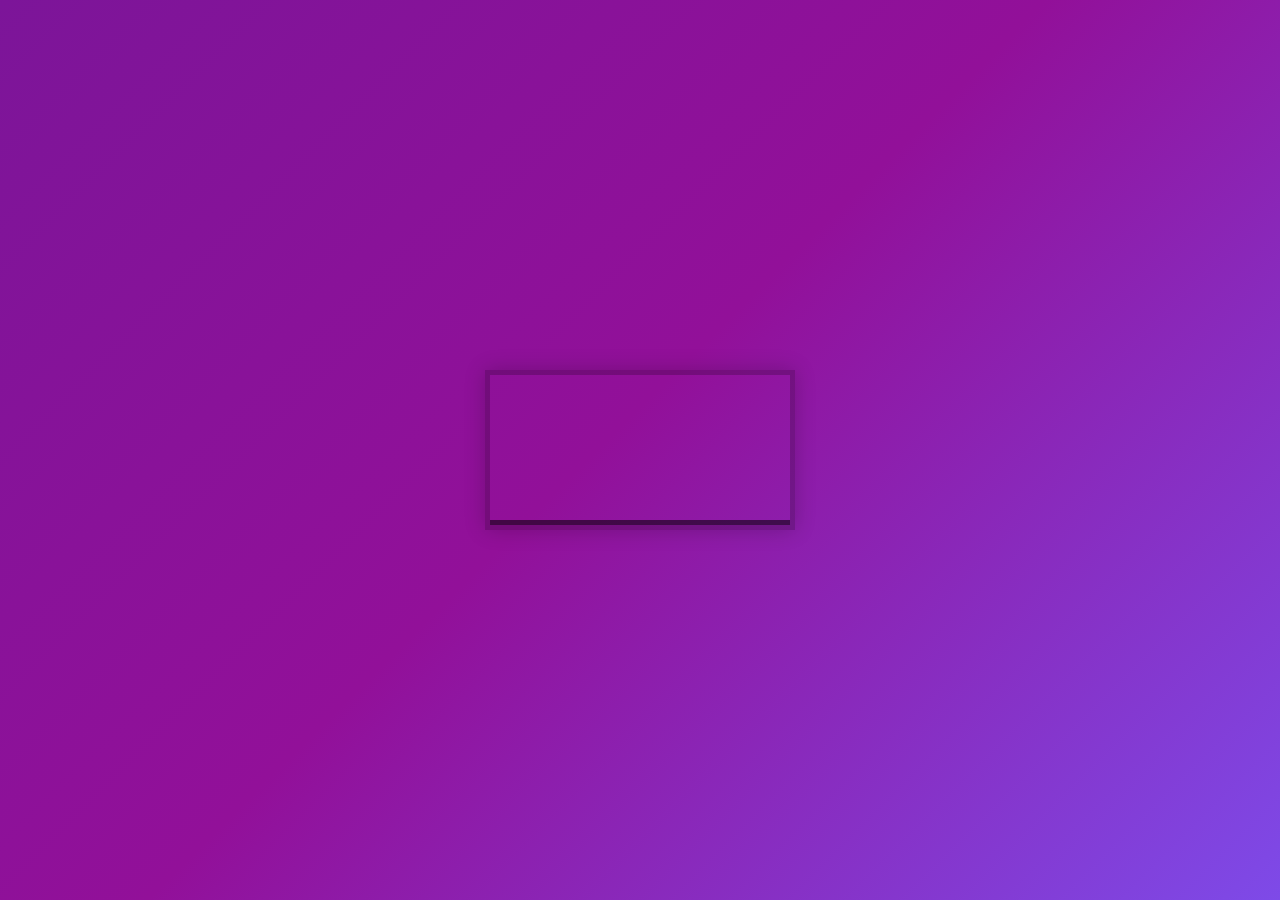
<file: JavaScript30/11 - Custom Video Player/index.html>
<!DOCTYPE html>
<html lang="en">
<head>
  <meta charset="UTF-8">
  <title>HTML Video Player</title>
  <link rel="stylesheet" href="style.css">
</head>
<body>

   <div class="player">
     <video class="player__video viewer" src="https://player.vimeo.com/external/194837908.sd.mp4?s=c350076905b78c67f74d7ee39fdb4fef01d12420&profile_id=164"></video>

     <div class="player__controls">
       <div class="progress">
        <div class="progress__filled"></div>
       </div>
       <button class="player__button toggle" title="Toggle Play">
         <span class="play-icon">►</span>
         <span class="pause-icon">❚❚</span>
       </button>
       <input type="range" name="volume" class="player__slider" min="0" max="1" step="0.05" value="1">
       <input type="range" name="playbackRate" class="player__slider" min="0.5" max="2" step="0.1" value="1">
       <button data-skip="-10" class="player__button">« 10s</button>
       <button data-skip="25" class="player__button">25s »</button>
     </div>
   </div>

  <script src="scripts.js"></script>
</body>
</html>
</file>
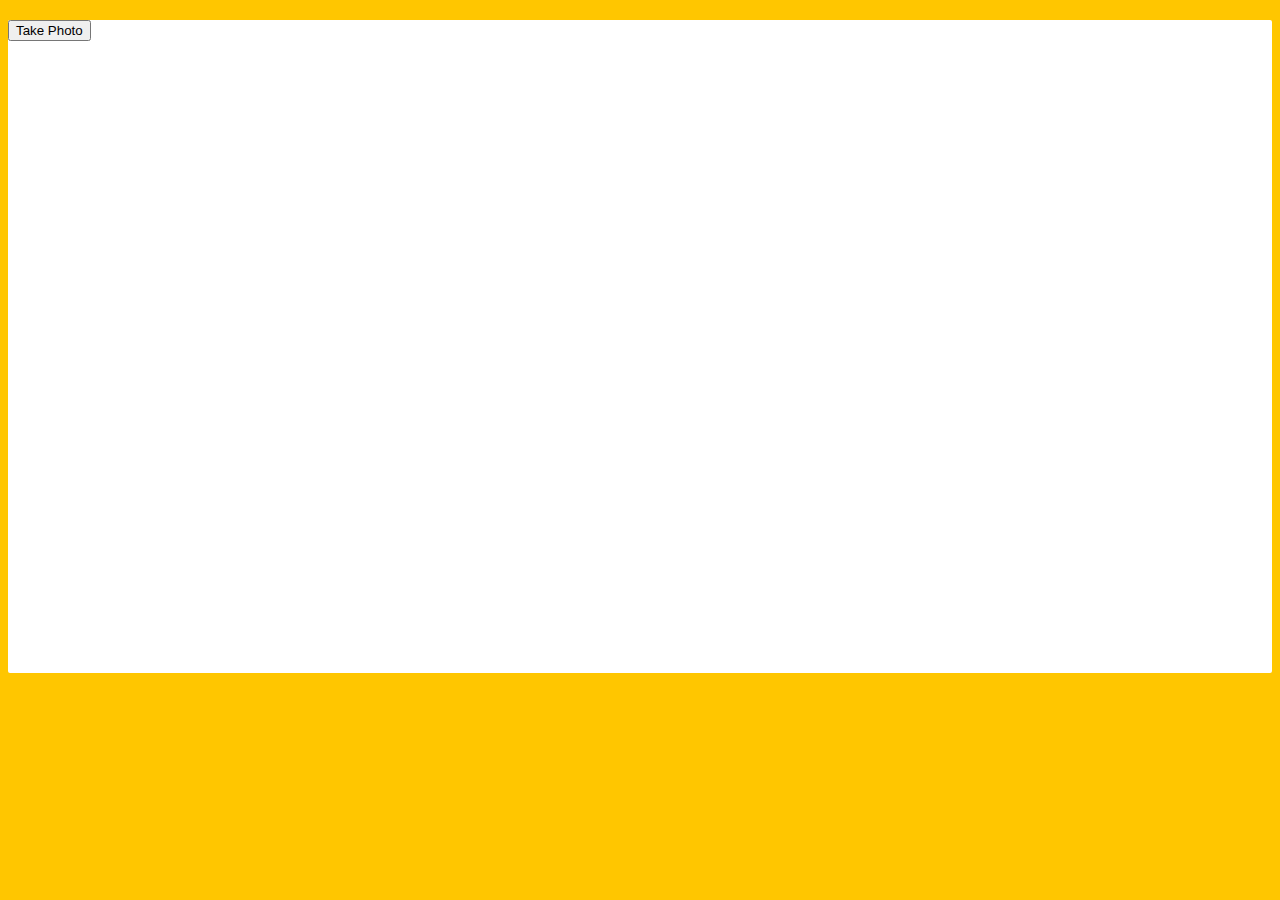
<file: JavaScript30/19 - Webcam Fun/index.html>
<!DOCTYPE html>
<html lang="en">
<head>
  <meta charset="UTF-8">
  <title>Get User Media Code Along!</title>
  <link rel="stylesheet" href="style.css">
</head>
<body>

  <div class="photobooth">
    <div class="controls">
      <button onClick="takePhoto()">Take Photo</button>
<!--       <div class="rgb">
        <label for="rmin">Red Min:</label>
        <input type="range" min=0 max=255 name="rmin">
        <label for="rmax">Red Max:</label>
        <input type="range" min=0 max=255 name="rmax">

        <br>

        <label for="gmin">Green Min:</label>
        <input type="range" min=0 max=255 name="gmin">
        <label for="gmax">Green Max:</label>
        <input type="range" min=0 max=255 name="gmax">

        <br>

        <label for="bmin">Blue Min:</label>
        <input type="range" min=0 max=255 name="bmin">
        <label for="bmax">Blue Max:</label>
        <input type="range" min=0 max=255 name="bmax">
      </div> -->
    </div>

    <canvas class="photo"></canvas>
    <video class="player"></video>
    <div class="strip"></div>
  </div>

  <audio class="snap" src="http://wesbos.com/demos/photobooth/snap.mp3" hidden></audio>

  <script src="scripts.js"></script>

</body>
</html>
</file>
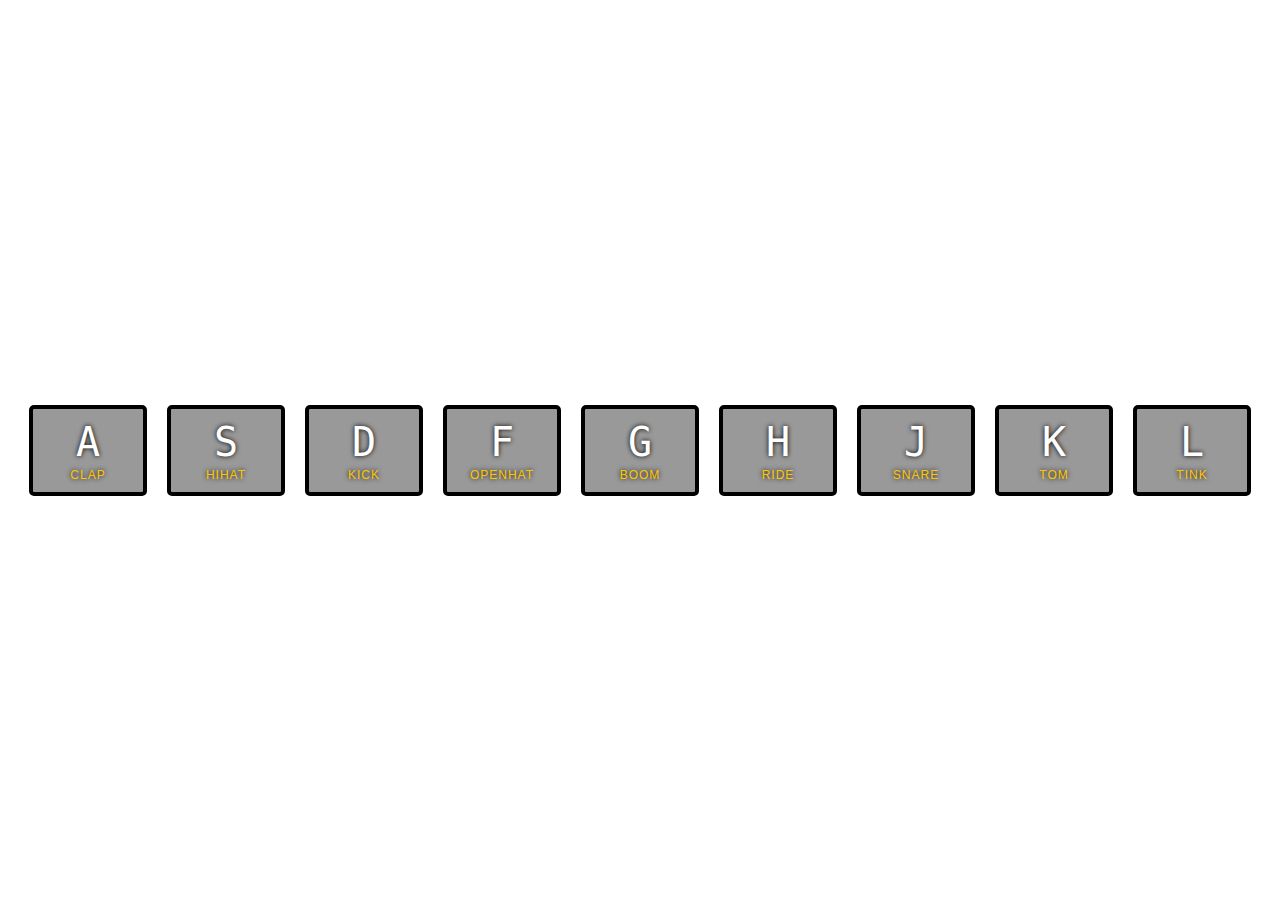
<file: JavaScript30/01 - JavaScript Drum Kit/index-START.html>
<!DOCTYPE html>
<html lang="en">
<head>
  <meta charset="UTF-8">
  <title>JS Drum Kit</title>
  <link rel="stylesheet" href="style.css">
</head>
<body>


  <div class="keys">
    <div data-key="65" class="key">
      <kbd>A</kbd>
      <span class="sound">clap</span>
    </div>
    <div data-key="83" class="key">
      <kbd>S</kbd>
      <span class="sound">hihat</span>
    </div>
    <div data-key="68" class="key">
      <kbd>D</kbd>
      <span class="sound">kick</span>
    </div>
    <div data-key="70" class="key">
      <kbd>F</kbd>
      <span class="sound">openhat</span>
    </div>
    <div data-key="71" class="key">
      <kbd>G</kbd>
      <span class="sound">boom</span>
    </div>
    <div data-key="72" class="key">
      <kbd>H</kbd>
      <span class="sound">ride</span>
    </div>
    <div data-key="74" class="key">
      <kbd>J</kbd>
      <span class="sound">snare</span>
    </div>
    <div data-key="75" class="key">
      <kbd>K</kbd>
      <span class="sound">tom</span>
    </div>
    <div data-key="76" class="key">
      <kbd>L</kbd>
      <span class="sound">tink</span>
    </div>
  </div>

  <audio data-key="65" src="sounds/clap.wav"></audio>
  <audio data-key="83" src="sounds/hihat.wav"></audio>
  <audio data-key="68" src="sounds/kick.wav"></audio>
  <audio data-key="70" src="sounds/openhat.wav"></audio>
  <audio data-key="71" src="sounds/boom.wav"></audio>
  <audio data-key="72" src="sounds/ride.wav"></audio>
  <audio data-key="74" src="sounds/snare.wav"></audio>
  <audio data-key="75" src="sounds/tom.wav"></audio>
  <audio data-key="76" src="sounds/tink.wav"></audio>

<script>
  function playAudio(e) {
    var audio = document.querySelector('audio[data-key="' + e.keyCode + '"]'),
        key =   document.querySelector('div[data-key="' + e.keyCode + '"]');

    if (!audio) return;

    audio.currentTime = 0;
    audio.play();
    key.classList.add('playing');
  }

  function removeTransform(e) {
    if (e.propertyName !='transform') return;
    e.target.classList.remove('playing');
  }

  var keys = document.querySelectorAll('.key');
  keys.forEach((item) => item.addEventListener('transitionend', removeTransform));

  window.addEventListener('keydown', playAudio);
</script>


</body>
</html>
</file>
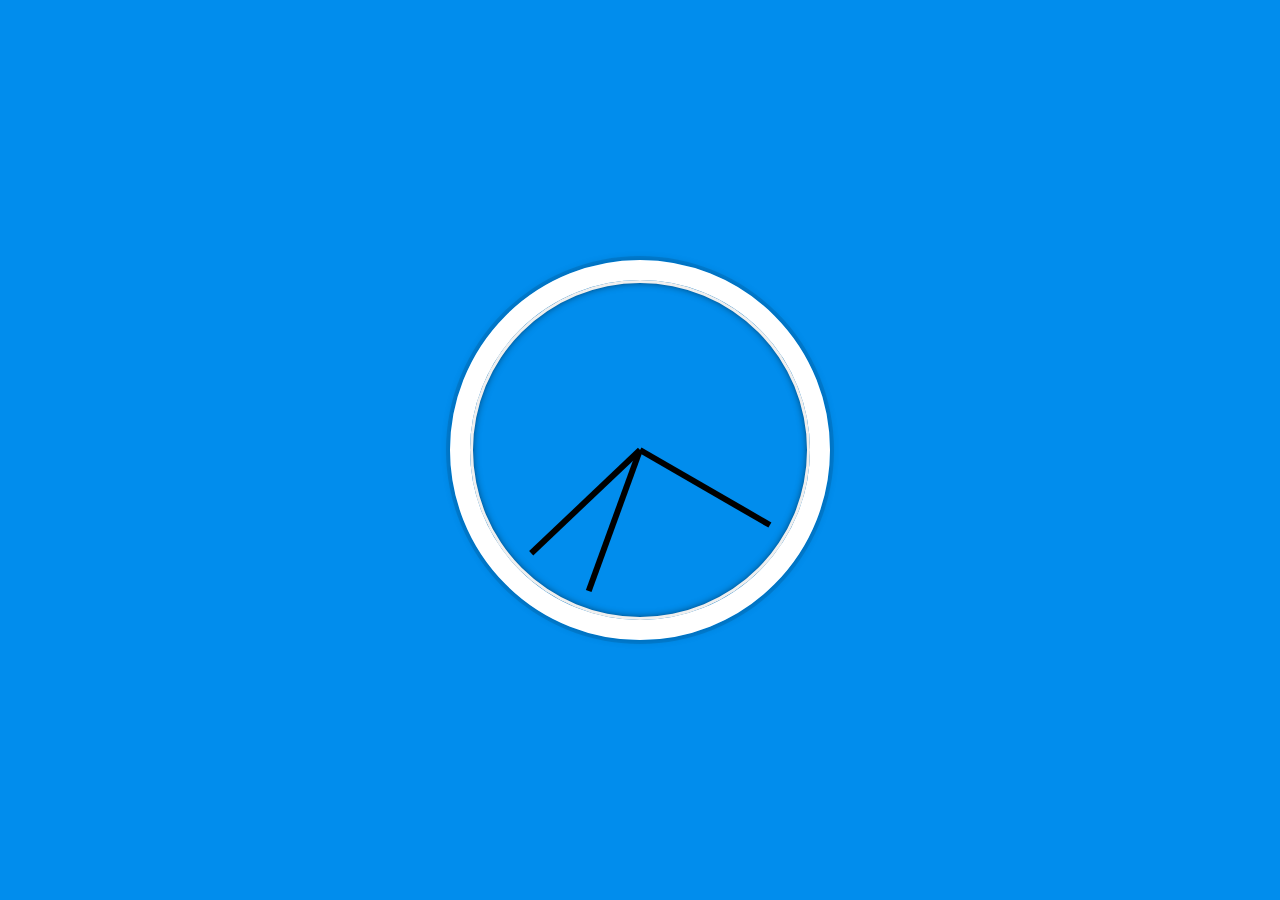
<file: JavaScript30/02 - JS and CSS Clock/index-START.html>
<!DOCTYPE html>
<html lang="en">
<head>
  <meta charset="UTF-8">
  <title>JS + CSS Clock</title>
</head>
<body>


    <div class="clock">
      <div class="clock-face">
        <div class="hand hour-hand"></div>
        <div class="hand min-hand"></div>
        <div class="hand second-hand"></div>
      </div>
    </div>


  <style>
    html {
      background:#018DED url(http://unsplash.it/1500/1000?image=881&blur=50);
      background-size:cover;
      font-family:'helvetica neue';
      text-align: center;
      font-size: 10px;
    }

    body {
      margin: 0;
      font-size: 2rem;
      display:flex;
      flex:1;
      min-height: 100vh;
      align-items: center;
    }

    .clock {
      width: 30rem;
      height: 30rem;
      border:20px solid white;
      border-radius:50%;
      margin:50px auto;
      position: relative;
      padding:2rem;
      box-shadow:
        0 0 0 4px rgba(0,0,0,0.1),
        inset 0 0 0 3px #EFEFEF,
        inset 0 0 10px black,
        0 0 10px rgba(0,0,0,0.2);
    }

    .clock-face {
      position: relative;
      width: 100%;
      height: 100%;
      transform: translateY(-3px); /* account for the height of the clock hands */
    }

    .hand {
      width:50%;
      height:6px;
      background:black;
      position: absolute;
      top:50%;
      transform-origin: 100%;
      transition: all 0.2s;
    }

  </style>

  <script>
    var secHand = document.querySelector('.second-hand'),
        minHand = document.querySelector('.min-hand'),
        hourHand = document.querySelector('.hour-hand');

    function startClock() {
      var date = new Date(),
          hour = date.getHours(),
          min = date.getMinutes(),
          sec = date.getSeconds();

      secDegrees = 360 / 60 * sec + 90;
      minDegrees = (360 / 60 * min) + (sec / 60 * 6) + 90;
      hourDegrees = (360 / 12 * hour) + (min / 60 * 30) + 90;
      secHand.style.transform = 'rotate(' + secDegrees + 'deg)';
      minHand.style.transform = 'rotate(' + minDegrees + 'deg)';
      hourHand.style.transform = 'rotate(' + hourDegrees + 'deg)';
    }

    startClock();
    setInterval(startClock, 1000);
  </script>
</body>
</html>
</file>
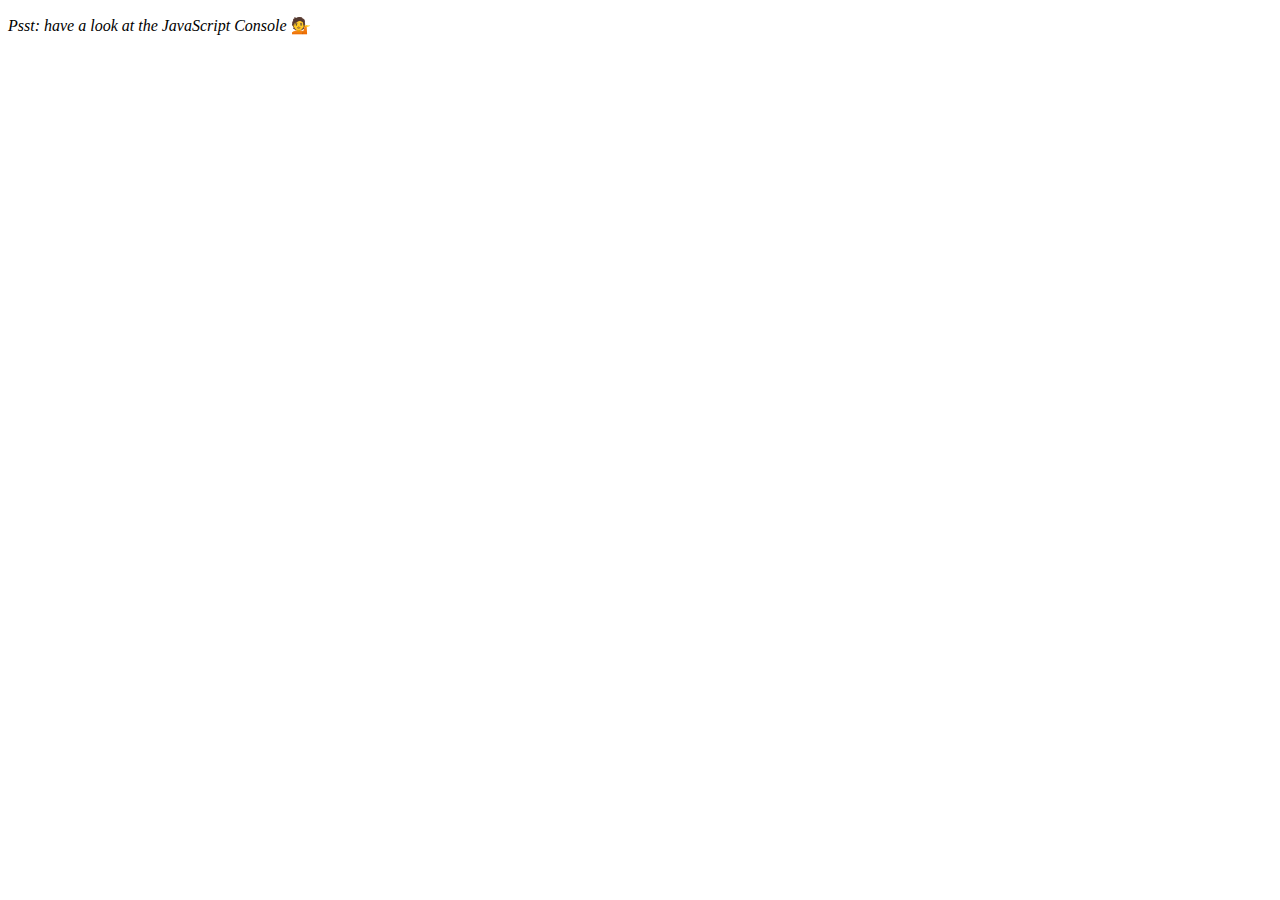
<file: JavaScript30/04 - Array Cardio Day 1/index-START.html>
<!DOCTYPE html>
<html lang="en">
<head>
  <meta charset="UTF-8">
  <title>Array Cardio 💪</title>
</head>
<body>
  <p><em>Psst: have a look at the JavaScript Console</em> 💁</p>
  <script>
    // Get your shorts on - this is an array workout!
    // ## Array Cardio Day 1

    // Some data we can work with

    const inventors = [
      { first: 'Albert', last: 'Einstein', year: 1879, passed: 1955 },
      { first: 'Isaac', last: 'Newton', year: 1643, passed: 1727 },
      { first: 'Galileo', last: 'Galilei', year: 1564, passed: 1642 },
      { first: 'Marie', last: 'Curie', year: 1867, passed: 1934 },
      { first: 'Johannes', last: 'Kepler', year: 1571, passed: 1630 },
      { first: 'Nicolaus', last: 'Copernicus', year: 1473, passed: 1543 },
      { first: 'Max', last: 'Planck', year: 1858, passed: 1947 },
      { first: 'Katherine', last: 'Blodgett', year: 1898, passed: 1979 },
      { first: 'Ada', last: 'Lovelace', year: 1815, passed: 1852 },
      { first: 'Sarah E.', last: 'Goode', year: 1855, passed: 1905 },
      { first: 'Lise', last: 'Meitner', year: 1878, passed: 1968 },
      { first: 'Hanna', last: 'Hammarström', year: 1829, passed: 1909 }
    ];

    const people = ['Beck, Glenn', 'Becker, Carl', 'Beckett, Samuel', 'Beddoes, Mick', 'Beecher, Henry', 'Beethoven, Ludwig', 'Begin, Menachem', 'Belloc, Hilaire', 'Bellow, Saul', 'Benchley, Robert', 'Benenson, Peter', 'Ben-Gurion, David', 'Benjamin, Walter', 'Benn, Tony', 'Bennington, Chester', 'Benson, Leana', 'Bent, Silas', 'Bentsen, Lloyd', 'Berger, Ric', 'Bergman, Ingmar', 'Berio, Luciano', 'Berle, Milton', 'Berlin, Irving', 'Berne, Eric', 'Bernhard, Sandra', 'Berra, Yogi', 'Berry, Halle', 'Berry, Wendell', 'Bethea, Erin', 'Bevan, Aneurin', 'Bevel, Ken', 'Biden, Joseph', 'Bierce, Ambrose', 'Biko, Steve', 'Billings, Josh', 'Biondo, Frank', 'Birrell, Augustine', 'Black, Elk', 'Blair, Robert', 'Blair, Tony', 'Blake, William'];

    // Array.prototype.filter()
    // 1. Filter the list of inventors for those who were born in the 1500's

    var filterArr = inventors.filter(function(item) {
      if (item.year >= 1500 && item.year < 1600) {
        return true;
      }
    });

    console.log(filterArr);

    // Array.prototype.map()
    // 2. Give us an array of the inventors' first and last names

    var mapArr = inventors.map(function(item) {
      return item.first + ' ' + item.last;
    });

    console.log(mapArr);

    // Array.prototype.sort()
    // 3. Sort the inventors by birthdate, oldest to youngest

    const ordered = inventors.sort((a, b) => a.year > b.year ? 1 : -1);
    console.table(ordered);

    // Array.prototype.reduce()
    // 4. How many years did all the inventors live?

    var result = inventors.reduce(function(sum, current) {
      return sum + (current.passed - current.year);
    }, 0)

    console.log(result);

    // 5. Sort the inventors by years lived

    inventors.sort(function(item1, item2) {
      return ((item1.passed - item1.year) - (item2.passed - item2.year));
    });

    console.log(inventors);

    // 6. create a list of Boulevards in Paris that contain 'de' anywhere in the name
    // https://en.wikipedia.org/wiki/Category:Boulevards_in_Paris


    // 7. sort Exercise
    // Sort the people alphabetically by last name



    // 8. Reduce Exercise
    // Sum up the instances of each of these
    const data = ['car', 'car', 'truck', 'truck', 'bike', 'walk', 'car', 'van', 'bike', 'walk', 'car', 'van', 'car', 'truck' ];

    const transportation = data.reduce(function(obj, item) {
      if (!obj[item]) {
        obj[item] = 0;
      }
      obj[item]++;
      return obj;
    }, {});

    console.log(transportation);
  </script>
</body>
</html>
</file>
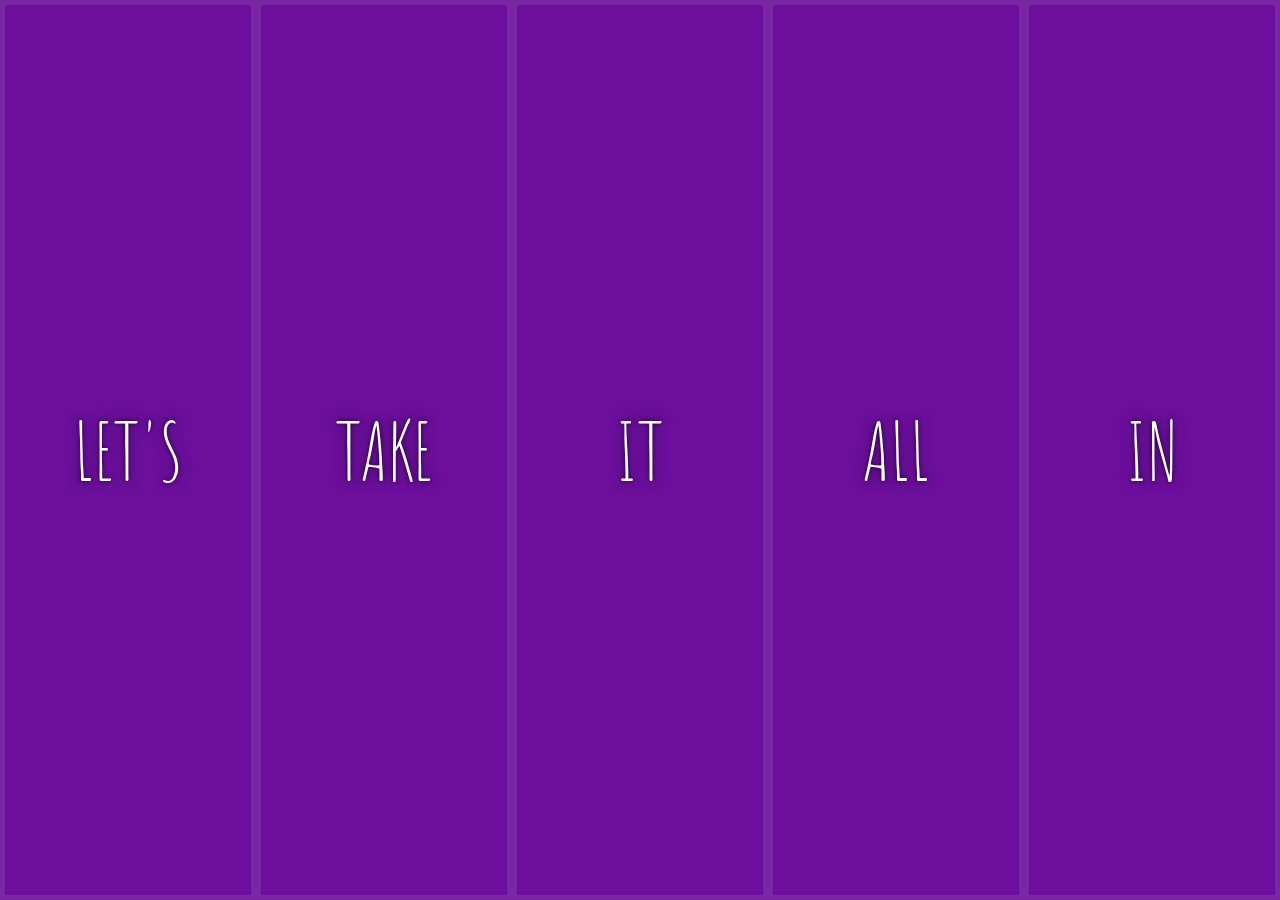
<file: JavaScript30/05 - Flex Panel Gallery/index-START.html>
<!DOCTYPE html>
<html lang="en">
<head>
  <meta charset="UTF-8">
  <title>Flex Panels 💪</title>
  <link href='https://fonts.googleapis.com/css?family=Amatic+SC' rel='stylesheet' type='text/css'>
</head>
<body>
  <style>
    html {
      box-sizing: border-box;
      background:#ffc600;
      font-family:'helvetica neue';
      font-size: 20px;
      font-weight: 200;
    }
    body {
      margin: 0;
    }
    *, *:before, *:after {
      box-sizing: inherit;
    }

    .panels {
      min-height:100vh;
      overflow: hidden;
      display: flex;
    }

    .panel {
      background:#6B0F9C;
      box-shadow:inset 0 0 0 5px rgba(255,255,255,0.1);
      color:white;
      text-align: center;
      align-items:center;
      /* Safari transitionend event.propertyName === flex */
      /* Chrome + FF transitionend event.propertyName === flex-grow */
      transition:
        font-size 0.7s cubic-bezier(0.61,-0.19, 0.7,-0.11),
        flex 0.7s cubic-bezier(0.61,-0.19, 0.7,-0.11),
        background 0.2s;
      font-size: 20px;
      background-size:cover;
      background-position:center;
      flex: 1;
      display: flex;
      flex-direction: column;
      justify-content: center;
    }

    .panel.open-panel {
      flex: 5;
    }


    .panel1 { background-image:url(https://source.unsplash.com/gYl-UtwNg_I/1500x1500); }
    .panel2 { background-image:url(https://source.unsplash.com/rFKUFzjPYiQ/1500x1500); }
    .panel3 { background-image:url(https://images.unsplash.com/photo-1465188162913-8fb5709d6d57?ixlib=rb-0.3.5&q=80&fm=jpg&crop=faces&cs=tinysrgb&w=1500&h=1500&fit=crop&s=967e8a713a4e395260793fc8c802901d); }
    .panel4 { background-image:url(https://source.unsplash.com/ITjiVXcwVng/1500x1500); }
    .panel5 { background-image:url(https://source.unsplash.com/3MNzGlQM7qs/1500x1500); }

    .panel > * {
      flex: 1;
      display: flex;
      align-items: center;
      justify-content: center;
      margin:0;
      width: 100%;
      transition:transform 0.5s;
    }

    .panel > p:first-child {
      transform: translateY(-100%);
    }
    .panel > p:last-child {
      transform: translateY(100%);
    }

    .panel.open-panel > p {
      transform: translateY(0%);
    }

    .panel p {
      text-transform: uppercase;
      font-family: 'Amatic SC', cursive;
      text-shadow:0 0 4px rgba(0, 0, 0, 0.72), 0 0 14px rgba(0, 0, 0, 0.45);
      font-size: 2em;
    }
    .panel p:nth-child(2) {
      font-size: 4em;
    }

    .panel.open-panel {
      font-size:40px;
    }

  </style>


  <div class="panels">
    <div class="panel panel1">
      <p>Hey</p>
      <p>Let's</p>
      <p>Dance</p>
    </div>
    <div class="panel panel2">
      <p>Give</p>
      <p>Take</p>
      <p>Receive</p>
    </div>
    <div class="panel panel3">
      <p>Experience</p>
      <p>It</p>
      <p>Today</p>
    </div>
    <div class="panel panel4">
      <p>Give</p>
      <p>All</p>
      <p>You can</p>
    </div>
    <div class="panel panel5">
      <p>Life</p>
      <p>In</p>
      <p>Motion</p>
    </div>
  </div>

  <script>
  const panels = document.querySelectorAll('.panel');

  function openPanel() {
    if (this.classList.contains('open-panel')) {
      this.classList.remove('open-panel');
    }
    else {
      panels.forEach(panel => panel.classList.remove('open-panel'));
      this.classList.add('open-panel');
    }
  }

  panels.forEach(panel => panel.addEventListener('click', openPanel));
  </script>


</body>
</html>
</file>
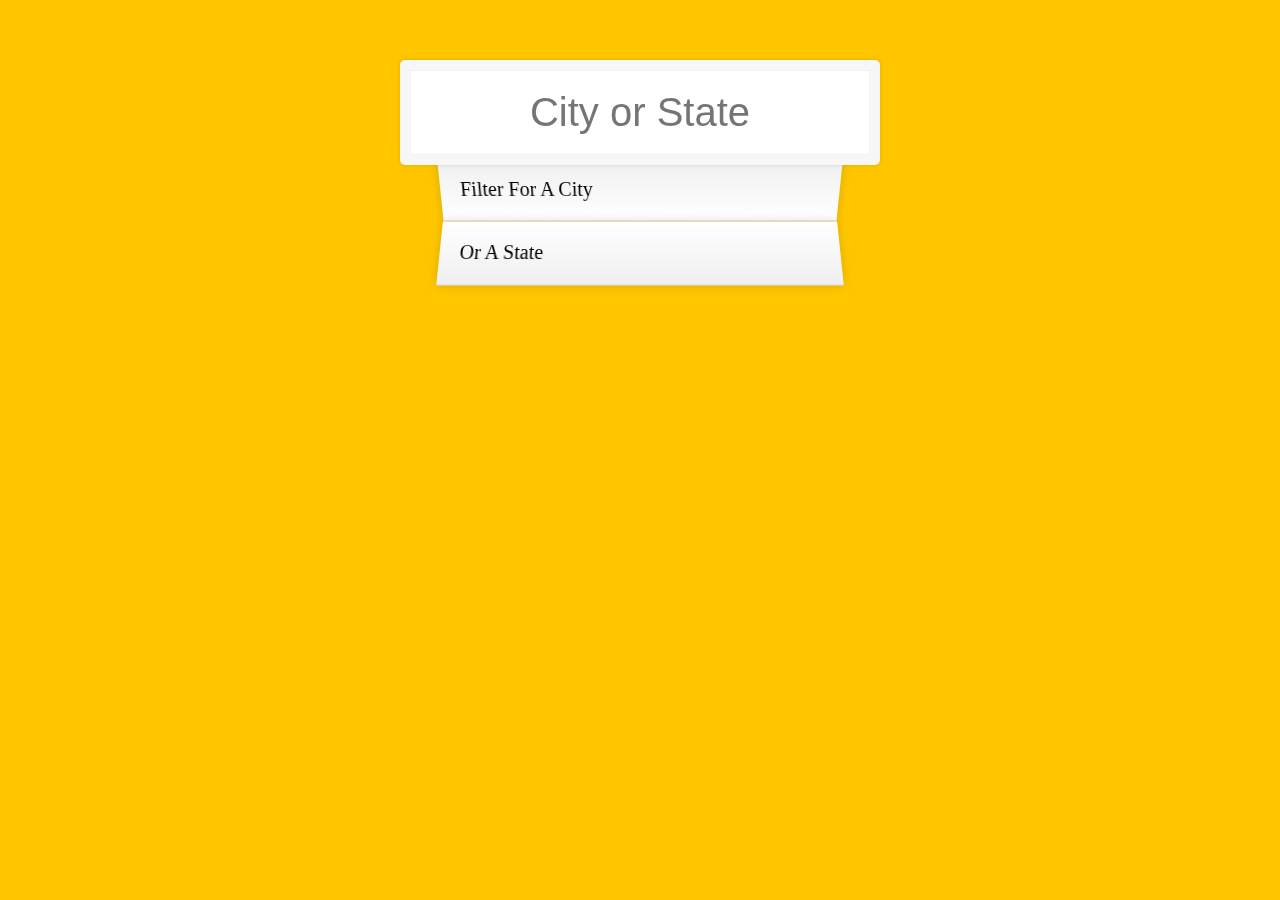
<file: JavaScript30/06 - Type Ahead/index-FINISHED.html>
<!DOCTYPE html>
<html lang="en">
<head>
  <meta charset="UTF-8">
  <title>Type Ahead 👀</title>
  <link rel="stylesheet" href="style.css">
</head>
<body>

  <form class="search-form">
    <input type="text" class="search" placeholder="City or State">
    <ul class="suggestions">
      <li>Filter for a city</li>
      <li>or a state</li>
    </ul>
  </form>
<script>
const endpoint = 'https://gist.githubusercontent.com/Miserlou/c5cd8364bf9b2420bb29/raw/2bf258763cdddd704f8ffd3ea9a3e81d25e2c6f6/cities.json';

const cities = [];
fetch(endpoint)
  .then(blob => blob.json())
  .then(data => cities.push(...data));

function findMatches(wordToMatch, cities) {
  return cities.filter(place => {
    // here we need to figure out if the city or state matches what was searched
    const regex = new RegExp(wordToMatch, 'gi');
    return place.city.match(regex) || place.state.match(regex)
  });
}

function numberWithCommas(x) {
  return x.toString().replace(/\B(?=(\d{3})+(?!\d))/g, ',');
}

function displayMatches() {
  const matchArray = findMatches(this.value, cities);
  const html = matchArray.map(place => {
    const regex = new RegExp(this.value, 'gi');
    const cityName = place.city.replace(regex, `<span class="hl">${this.value}</span>`);
    const stateName = place.state.replace(regex, `<span class="hl">${this.value}</span>`);
    return `
      <li>
        <span class="name">${cityName}, ${stateName}</span>
        <span class="population">${numberWithCommas(place.population)}</span>
      </li>
    `;
  }).join('');
  suggestions.innerHTML = html;
}

const searchInput = document.querySelector('.search');
const suggestions = document.querySelector('.suggestions');

searchInput.addEventListener('change', displayMatches);
searchInput.addEventListener('keyup', displayMatches);

</script>
  </body>
</html>
</file>
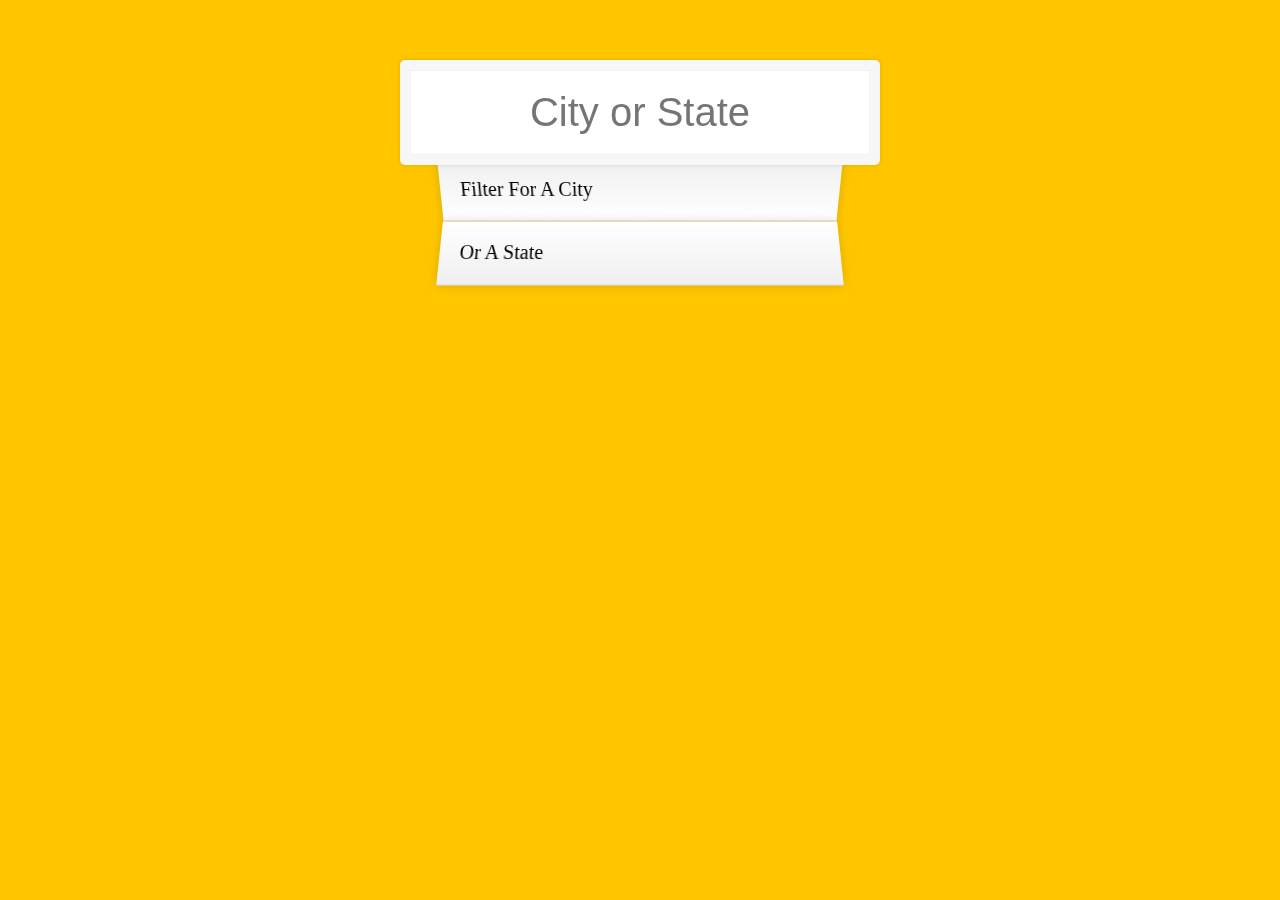
<file: JavaScript30/06 - Type Ahead/index-START.html>
<!DOCTYPE html>
<html lang="en">
<head>
  <meta charset="UTF-8">
  <title>Type Ahead 👀</title>
  <link rel="stylesheet" href="style.css">
</head>
<body>

  <form class="search-form">
    <input type="text" class="search" placeholder="City or State">
    <ul class="suggestions">
      <li>Filter for a city</li>
      <li>or a state</li>
    </ul>
  </form>
<script>


</script>
  </body>
</html>
</file>
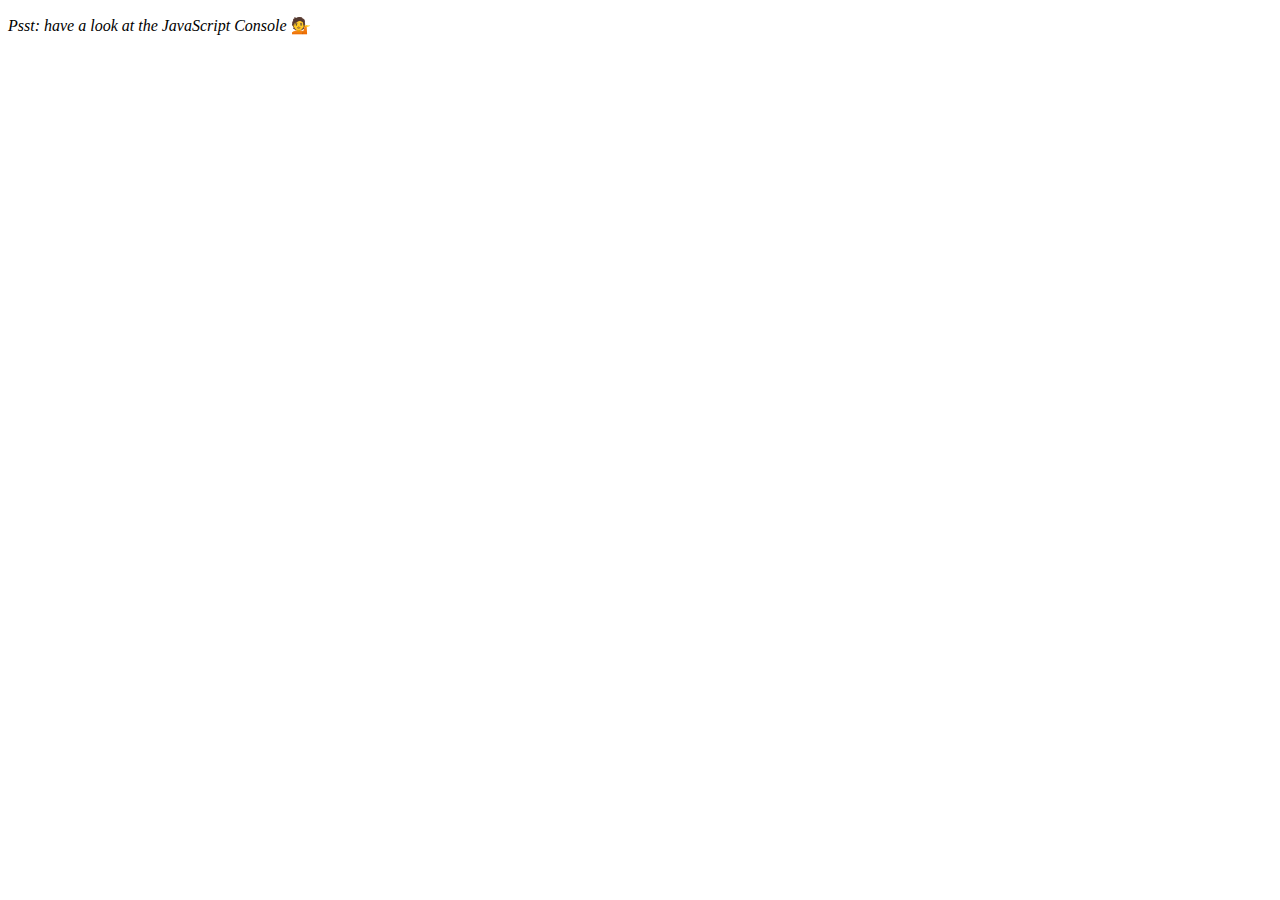
<file: JavaScript30/07 - Array Cardio Day 2/index-START.html>
<!DOCTYPE html>
<html lang="en">
<head>
  <meta charset="UTF-8">
  <title>Array Cardio 💪💪</title>
</head>
<body>
  <p><em>Psst: have a look at the JavaScript Console</em> 💁</p>
  <script>
    // ## Array Cardio Day 2

    const people = [
      { name: 'Wes', year: 1988 },
      { name: 'Kait', year: 1986 },
      { name: 'Irv', year: 1970 },
      { name: 'Lux', year: 2015 }
    ];

    const comments = [
      { text: 'Love this!', id: 523423 },
      { text: 'Super good', id: 823423 },
      { text: 'You are the best', id: 2039842 },
      { text: 'Ramen is my fav food ever', id: 123523 },
      { text: 'Nice Nice Nice!', id: 542328 }
    ];

    // Some and Every Checks
    // Array.prototype.some() // is at least one person 19 or older?
    var date = new Date();
    let boolean = people.some(person => {return (date.getFullYear() - person.year) >= 19});
    console.log(boolean);
    // Array.prototype.every() // is everyone 19 or older?
    var date = new Date();
    let boolean2 = people.every(person => {return (date.getFullYear() - person.year) >= 19});
    console.log(boolean2);
    // Array.prototype.find()
    // Find is like filter, but instead returns just the one you are looking for
    // find the comment with the ID of 823423
    let comment = comments.find(function(item) {
      return item.id === 823423;
    });
    console.log(comment);
    // Array.prototype.findIndex()
    // Find the comment with this ID
    // delete the comment with the ID of 823423
    let index = comments.findIndex(function(item) {
      return item.id === 823423;
    });
    comments.splice(index, 1);
    console.log(comments);

  </script>
</body>
</html>
</file>
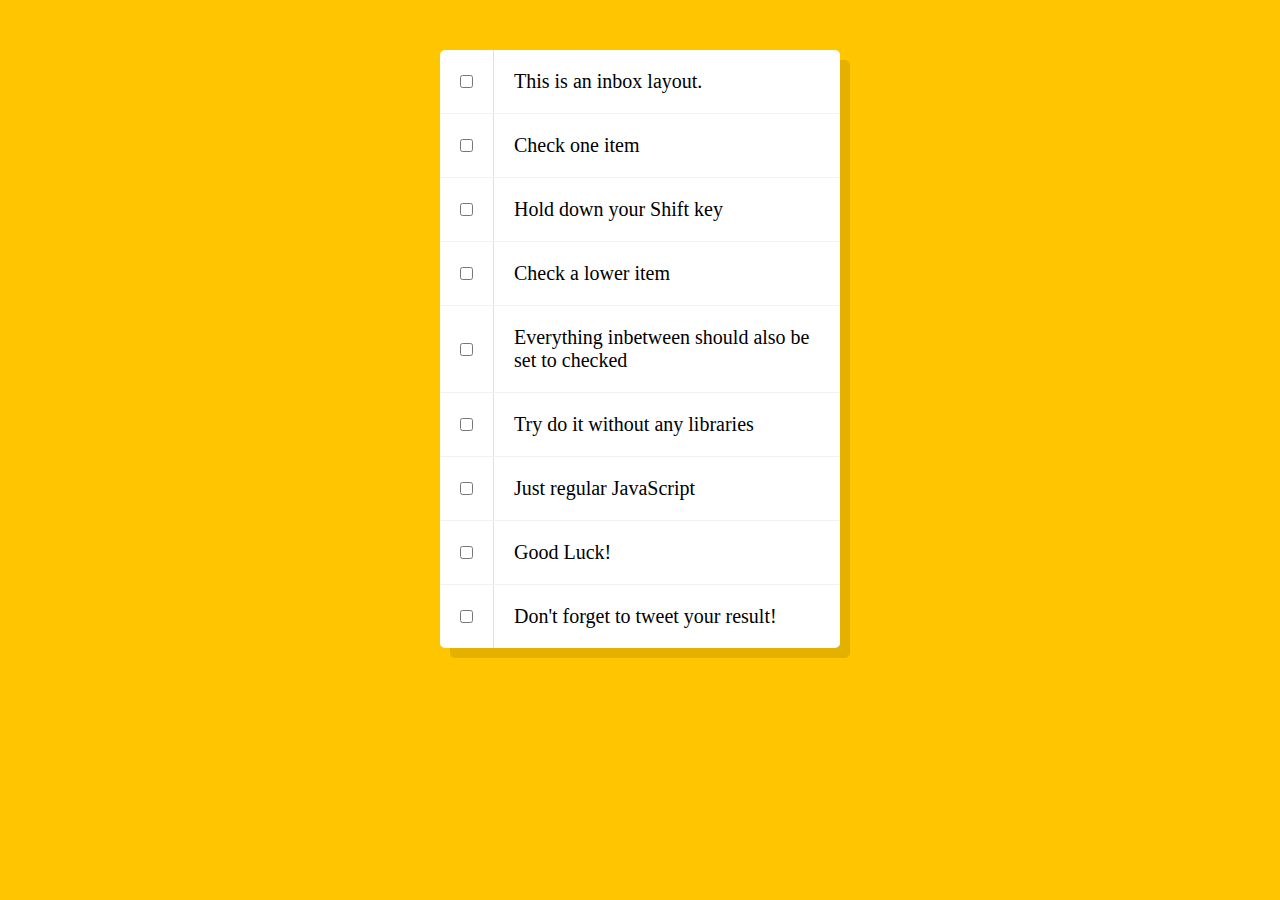
<file: JavaScript30/10 - Hold Shift and Check Checkboxes/index-START.html>
<!DOCTYPE html>
<html lang="en">
<head>
  <meta charset="UTF-8">
  <title>Hold Shift to Check Multiple Checkboxes</title>
</head>
<body>
  <style>

    html {
      font-family: sans-serif;
      background:#ffc600;
    }

    .inbox {
      max-width:400px;
      margin:50px auto;
      background:white;
      border-radius:5px;
      box-shadow:10px 10px 0 rgba(0,0,0,0.1);
    }

    .item {
      display:flex;
      align-items:center;
      border-bottom: 1px solid #F1F1F1;
    }

    .item:last-child {
      border-bottom:0;
    }


    input:checked + p {
      background:#F9F9F9;
      text-decoration: line-through;
    }

    input[type="checkbox"] {
      margin:20px;
    }

    p {
      margin:0;
      padding:20px;
      transition:background 0.2s;
      flex:1;
      font-family:'helvetica neue';
      font-size: 20px;
      font-weight: 200;
      border-left: 1px solid #D1E2FF;
    }


  </style>
   <!--
   The following is a common layout you would see in an email client.

   When a user clicks a checkbox, holds Shift, and then clicks another checkbox a few rows down, all the checkboxes inbetween those two checkboxes should be checked.

  -->
  <div class="inbox">
    <div class="item">
      <input type="checkbox">
      <p>This is an inbox layout.</p>
    </div>
    <div class="item">
      <input type="checkbox">
      <p>Check one item</p>
    </div>
    <div class="item">
      <input type="checkbox">
      <p>Hold down your Shift key</p>
    </div>
    <div class="item">
      <input type="checkbox">
      <p>Check a lower item</p>
    </div>
    <div class="item">
      <input type="checkbox">
      <p>Everything inbetween should also be set to checked</p>
    </div>
    <div class="item">
      <input type="checkbox">
      <p>Try do it without any libraries</p>
    </div>
    <div class="item">
      <input type="checkbox">
      <p>Just regular JavaScript</p>
    </div>
    <div class="item">
      <input type="checkbox">
      <p>Good Luck!</p>
    </div>
    <div class="item">
      <input type="checkbox">
      <p>Don't forget to tweet your result!</p>
    </div>
  </div>

<script>
const checkboxItems = document.querySelectorAll("input[type='checkbox']");
let lastChecked;

function checkInputs(e) {
  let isBetween = false;

  if (e.shiftKey && this.checked) {
    checkboxItems.forEach((item) => {
      if (item === this || item === lastChecked) {
        isBetween = !isBetween;
      }

      if (isBetween) {
        item.checked = true;
      }
    })
  }

  lastChecked = this;
}

checkboxItems.forEach((item) => item.addEventListener('click', checkInputs));

</script>
</body>
</html>
</file>
<file: JavaScript30/11 - Custom Video Player/style.css>
html {
  box-sizing: border-box;
}

*, *:before, *:after {
  box-sizing: inherit;
}

body {
  margin: 0;
  padding: 0;
  display:flex;
  background:#7A419B;
  min-height:100vh;
  background: linear-gradient(135deg, #7c1599 0%,#921099 48%,#7e4ae8 100%);
  background-size:cover;
  align-items: center;
  justify-content: center;
}

.player {
  max-width:750px;
  border:5px solid rgba(0,0,0,0.2);
  box-shadow:0 0 20px rgba(0,0,0,0.2);
  position: relative;
  font-size: 0;
  overflow: hidden;
}

/* This css is only applied when fullscreen is active. */
.player:fullscreen {
  max-width: none;
  width: 100%;
}

.player:-webkit-full-screen {
  max-width: none;
  width: 100%;
}

.player__video {
  width: 100%;
}

.player__button {
  background:none;
  border:0;
  line-height:1;
  color:white;
  text-align: center;
  outline:0;
  padding: 0;
  cursor:pointer;
  max-width:50px;
}

.player__button .pause-icon {
  display: none;
}
.player__button .play-icon {
  display: inline;
}

.player__button.paused .pause-icon {
  display: inline;
}
.player__button.paused .play-icon {
  display: none;
}

.player__button:focus {
  border-color: #ffc600;
}

.player__slider {
  width:10px;
  height:30px;
}

.player__controls {
  display:flex;
  position: absolute;
  bottom:0;
  width: 100%;
  transform: translateY(100%) translateY(-5px);
  transition:all .3s;
  flex-wrap:wrap;
  background:rgba(0,0,0,0.1);
}

.player:hover .player__controls {
  transform: translateY(0);
}

.player:hover .progress {
  height:15px;
}

.player__controls > * {
  flex:1;
}

.progress {
  flex:10;
  position: relative;
  display:flex;
  flex-basis:100%;
  height:5px;
  transition:height 0.3s;
  background:rgba(0,0,0,0.5);
  cursor:ew-resize;
}

.progress__filled {
  background:#ffc600;
  flex:0;
  flex-basis:0%;
}

/* unholy css to style input type="range" */

input[type=range] {
  -webkit-appearance: none;
  background:transparent;
  width: 100%;
  margin: 0 5px;
}
input[type=range]:focus {
  outline: none;
}
input[type=range]::-webkit-slider-runnable-track {
  width: 100%;
  height: 8.4px;
  cursor: pointer;
  box-shadow: 1px 1px 1px rgba(0, 0, 0, 0), 0 0 1px rgba(13, 13, 13, 0);
  background: rgba(255,255,255,0.8);
  border-radius: 1.3px;
  border: 0.2px solid rgba(1, 1, 1, 0);
}
input[type=range]::-webkit-slider-thumb {
  height: 15px;
  width: 15px;
  border-radius: 50px;
  background: #ffc600;
  cursor: pointer;
  -webkit-appearance: none;
  margin-top: -3.5px;
  box-shadow:0 0 2px rgba(0,0,0,0.2);
}
input[type=range]:focus::-webkit-slider-runnable-track {
  background: #bada55;
}
input[type=range]::-moz-range-track {
  width: 100%;
  height: 8.4px;
  cursor: pointer;
  box-shadow: 1px 1px 1px rgba(0, 0, 0, 0), 0 0 1px rgba(13, 13, 13, 0);
  background: #ffffff;
  border-radius: 1.3px;
  border: 0.2px solid rgba(1, 1, 1, 0);
}
input[type=range]::-moz-range-thumb {
  box-shadow: 0 0 0 rgba(0, 0, 0, 0), 0 0 0 rgba(13, 13, 13, 0);
  height: 15px;
  width: 15px;
  border-radius: 50px;
  background: #ffc600;
  cursor: pointer;
}
</file>
<file: JavaScript30/19 - Webcam Fun/style.css>
html {
  box-sizing: border-box;
}

*, *:before, *:after {
  box-sizing: inherit;
}

html {
  font-size: 10px;
  background:#ffc600;
}

.photobooth {
  background:white;
  max-width:150rem;
  margin: 2rem auto;
  border-radius:2px;
}

/*clearfix*/
.photobooth:after {
  content: '';
  display: block;
  clear: both;
}

.photo {
  width:100%;
  float:left;
}

.player {
  position: absolute;
  top:20px;
  right: 20px;
  width:200px;
}

/*
  Strip!
*/

.strip {
  padding:2rem;
}
.strip img {
  width:100px;
  overflow-x: scroll;
  padding:0.8rem 0.8rem 2.5rem 0.8rem;
  box-shadow:0 0 3px rgba(0,0,0,0.2);
  background:white;
}

.strip a:nth-child(5n+1) img { transform: rotate(10deg); }
.strip a:nth-child(5n+2) img { transform: rotate(-2deg); }
.strip a:nth-child(5n+3) img { transform: rotate(8deg); }
.strip a:nth-child(5n+4) img { transform: rotate(-11deg); }
.strip a:nth-child(5n+5) img { transform: rotate(12deg); }
</file>
<file: JavaScript30/01 - JavaScript Drum Kit/style.css>
html {
  font-size: 10px;
  background: url(http://i.imgur.com/b9r5sEL.jpg) bottom center;
  background-size: cover;
}
body,html {
  margin: 0;
  padding: 0;
  font-family: sans-serif;
}

.keys {
  display: flex;
  flex: 1;
  min-height: 100vh;
  align-items: center;
  justify-content: center;
}

.key {
  border: .4rem solid black;
  border-radius: .5rem;
  margin: 1rem;
  font-size: 1.5rem;
  padding: 1rem .5rem;
  transition: all .07s ease;
  width: 10rem;
  text-align: center;
  color: white;
  background: rgba(0,0,0,0.4);
  text-shadow: 0 0 .5rem black;
}

.playing {
  transform: scale(1.1);
  border-color: #ffc600;
  box-shadow: 0 0 1rem #ffc600;
}

kbd {
  display: block;
  font-size: 4rem;
}

.sound {
  font-size: 1.2rem;
  text-transform: uppercase;
  letter-spacing: .1rem;
  color: #ffc600;
}
</file>
<file: JavaScript30/06 - Type Ahead/style.css>
html {
      box-sizing: border-box;
      background:#ffc600;
      font-family:'helvetica neue';
      font-size: 20px;
      font-weight: 200;
    }
    *, *:before, *:after {
      box-sizing: inherit;
    }
    input {
      width: 100%;
      padding:20px;
    }

    .search-form {
      max-width:400px;
      margin:50px auto;
    }

    input.search {
      margin: 0;
      text-align: center;
      outline:0;
      border: 10px solid #F7F7F7;
      width: 120%;
      left: -10%;
      position: relative;
      top: 10px;
      z-index: 2;
      border-radius: 5px;
      font-size: 40px;
      box-shadow: 0 0 5px rgba(0, 0, 0, 0.12), inset 0 0 2px rgba(0, 0, 0, 0.19);
    }


    .suggestions {
      margin: 0;
      padding: 0;
      position: relative;
      /*perspective:20px;*/
    }
    .suggestions li {
      background:white;
      list-style: none;
      border-bottom: 1px solid #D8D8D8;
      box-shadow: 0 0 10px rgba(0, 0, 0, 0.14);
      margin:0;
      padding:20px;
      transition:background 0.2s;
      display:flex;
      justify-content:space-between;
      text-transform: capitalize;
    }

    .suggestions li:nth-child(even) {
      transform: perspective(100px) rotateX(3deg) translateY(2px) scale(1.001);
      background: linear-gradient(to bottom,  #ffffff 0%,#EFEFEF 100%);
    }
    .suggestions li:nth-child(odd) {
      transform: perspective(100px) rotateX(-3deg) translateY(3px);
      background: linear-gradient(to top,  #ffffff 0%,#EFEFEF 100%);
    }

    span.population {
      font-size: 15px;
    }

    .hl {
      background:#ffc600;
    }
</file>
